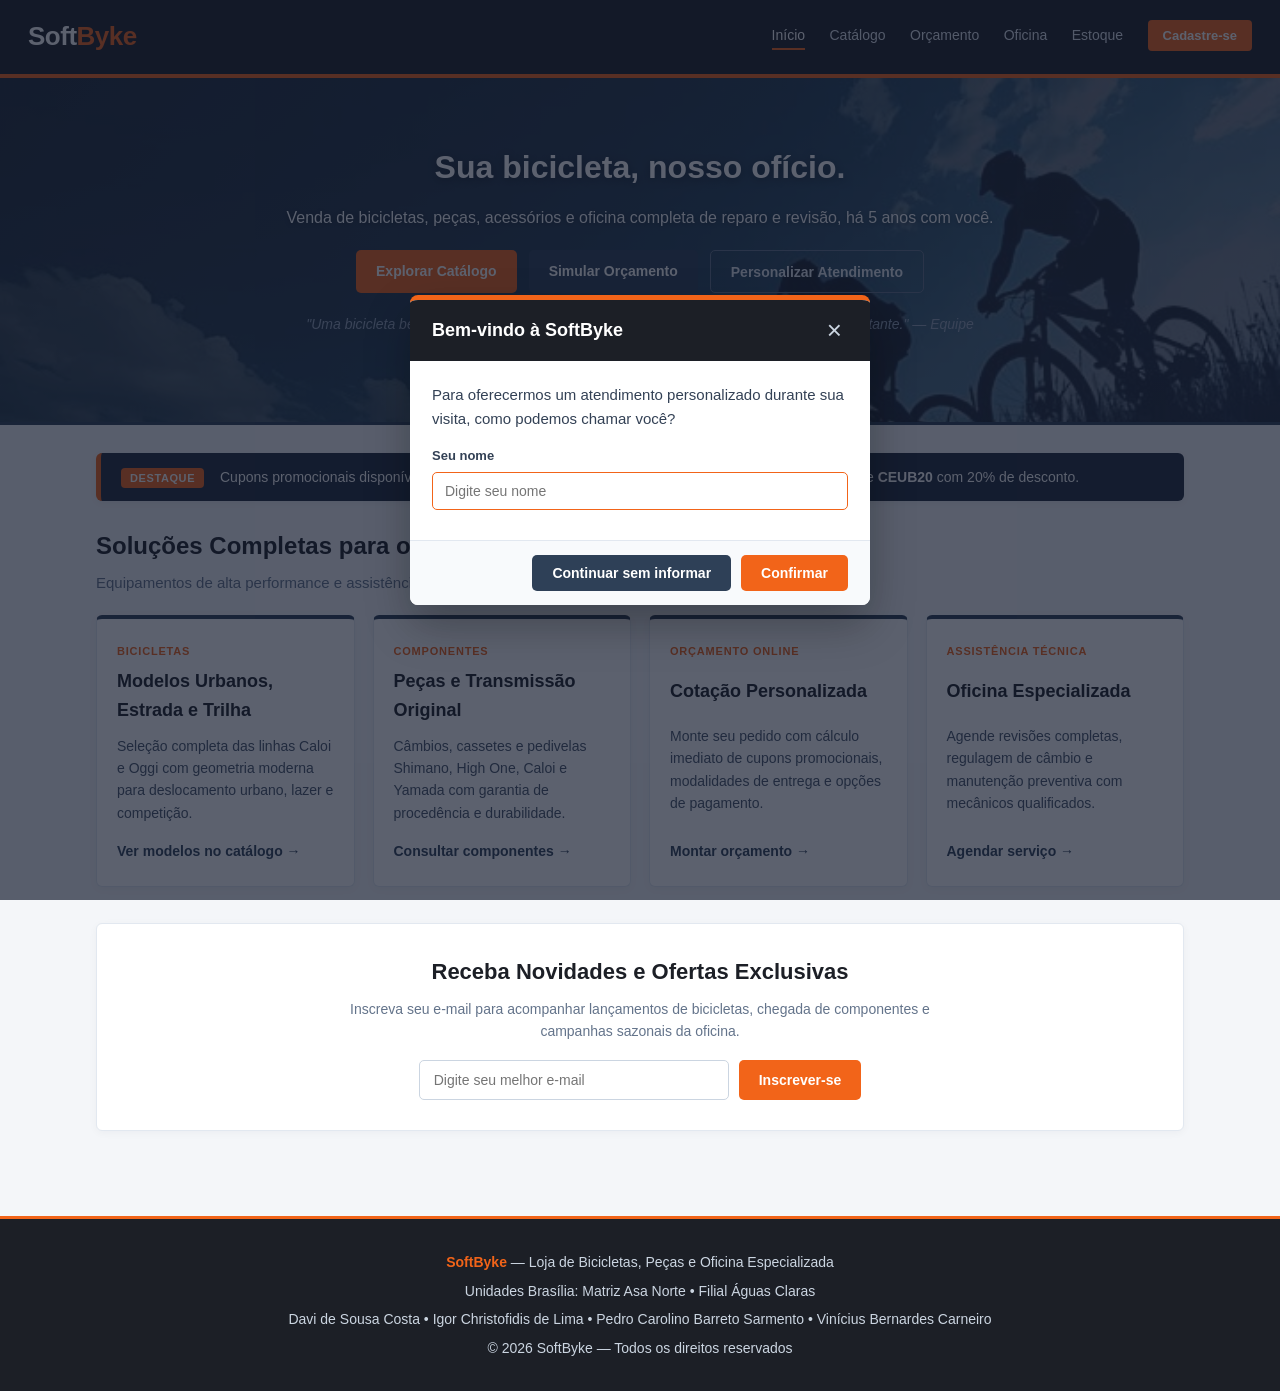
<file: index.html>
<!DOCTYPE html>
<html lang="pt-br">
<head>
    <meta charset="UTF-8">
    <meta name="viewport" content="width=device-width, initial-scale=1.0">
    <title>SoftByke - Bicicletas, Peças e Oficina Especializada</title>
    <link rel="stylesheet" href="css/estilo.css">
</head>
<body class="pg-inicio" data-pagina="inicio">

    <header class="cabecalho">
        <a href="index.html" class="logo">Soft<span>Byke</span></a>
        <nav class="menu-principal" id="menuPrincipal">
            <ul>
                <li><a href="index.html" class="ativo" data-pagina="inicio">Início</a></li>
                <li><a href="galeria.html" data-pagina="galeria">Catálogo</a></li>
                <li><a href="orcamento.html" data-pagina="orcamento">Orçamento</a></li>
                <li><a href="sistema.php?aba=agendamentos" data-pagina="oficina">Oficina</a></li>
                <li><a href="sistema.php?aba=produtos" data-pagina="estoque">Estoque</a></li>
                <li id="itemNavCadastro"><a href="#" class="nav-destaque-cadastro" onclick="abrirModalCadastro(event)">Cadastre-se</a></li>
            </ul>
        </nav>
    </header>

    <section class="faixa-titulo">
        <h1>Sua bicicleta, nosso ofício.</h1>
        <p id="saudacao">Venda de bicicletas, peças, acessórios e oficina completa de reparo e revisão, há 5 anos com você.</p>
        <div class="acoes-hero">
            <a href="galeria.html" class="botao">Explorar Catálogo</a>
            <a href="orcamento.html" class="botao botao-secundario">Simular Orçamento</a>
            <button type="button" class="botao botao-contorno" onclick="abrirModalBoasVindas()">Personalizar Atendimento</button>
        </div>
        <blockquote class="citacao-hero">
            "Uma bicicleta bem cuidada dura décadas. O segredo está na manutenção simples e constante." — Equipe SoftByke
        </blockquote>
    </section>

    <main>
        <div class="faixa-automacao" id="faixaAutomacao">
            <span class="tag-automacao">DESTAQUE</span>
            <span id="textoAutomacao">Cupons promocionais disponíveis hoje: <b>SOFT10</b> com 10% de desconto, <b>BIKE15</b> com 15% de desconto e <b>CEUB20</b> com 20% de desconto.</span>
        </div>

        <section class="secao-solucoes">
            <div class="cabecalho-secao">
                <h2>Soluções Completas para o Ciclista</h2>
                <p>Equipamentos de alta performance e assistência técnica especializada nas unidades Asa Norte e Águas Claras.</p>
            </div>

            <div class="cartoes">
                <div class="cartao">
                    <span class="categoria-cartao">BICICLETAS</span>
                    <h3>Modelos Urbanos, Estrada e Trilha</h3>
                    <p>Seleção completa das linhas Caloi e Oggi com geometria moderna para deslocamento urbano, lazer e competição.</p>
                    <a href="galeria.html" class="link-cartao">Ver modelos no catálogo &rarr;</a>
                </div>
                <div class="cartao">
                    <span class="categoria-cartao">COMPONENTES</span>
                    <h3>Peças e Transmissão Original</h3>
                    <p>Câmbios, cassetes e pedivelas Shimano, High One, Caloi e Yamada com garantia de procedência e durabilidade.</p>
                    <a href="galeria.html" class="link-cartao">Consultar componentes &rarr;</a>
                </div>
                <div class="cartao">
                    <span class="categoria-cartao">ORÇAMENTO ONLINE</span>
                    <h3>Cotação Personalizada</h3>
                    <p>Monte seu pedido com cálculo imediato de cupons promocionais, modalidades de entrega e opções de pagamento.</p>
                    <a href="orcamento.html" class="link-cartao">Montar orçamento &rarr;</a>
                </div>
                <div class="cartao">
                    <span class="categoria-cartao">ASSISTÊNCIA TÉCNICA</span>
                    <h3>Oficina Especializada</h3>
                    <p>Agende revisões completas, regulagem de câmbio e manutenção preventiva com mecânicos qualificados.</p>
                    <a href="sistema.php?aba=agendamentos" class="link-cartao">Agendar serviço &rarr;</a>
                </div>
            </div>
        </section>

        <section class="secao-newsletter">
            <h2>Receba Novidades e Ofertas Exclusivas</h2>
            <p>Inscreva seu e-mail para acompanhar lançamentos de bicicletas, chegada de componentes e campanhas sazonais da oficina.</p>
            <form class="form-newsletter" onsubmit="return validarNewsletter(event)">
                <input type="email" id="emailNewsletter" name="emailNewsletter" placeholder="Digite seu melhor e-mail" required>
                <button type="submit" class="botao">Inscrever-se</button>
            </form>
        </section>
    </main>

    <footer>
        <p><strong>SoftByke</strong> — Loja de Bicicletas, Peças e Oficina Especializada</p>
        <p>Unidades Brasília: Matriz Asa Norte &bull; Filial Águas Claras</p>
        <p>Davi de Sousa Costa &bull; Igor Christofidis de Lima &bull; Pedro Carolino Barreto Sarmento &bull; Vinícius Bernardes Carneiro</p>
        <p>&copy; 2026 SoftByke — Todos os direitos reservados</p>
    </footer>

    <script src="js/script.js"></script>
</body>
</html>
</file>
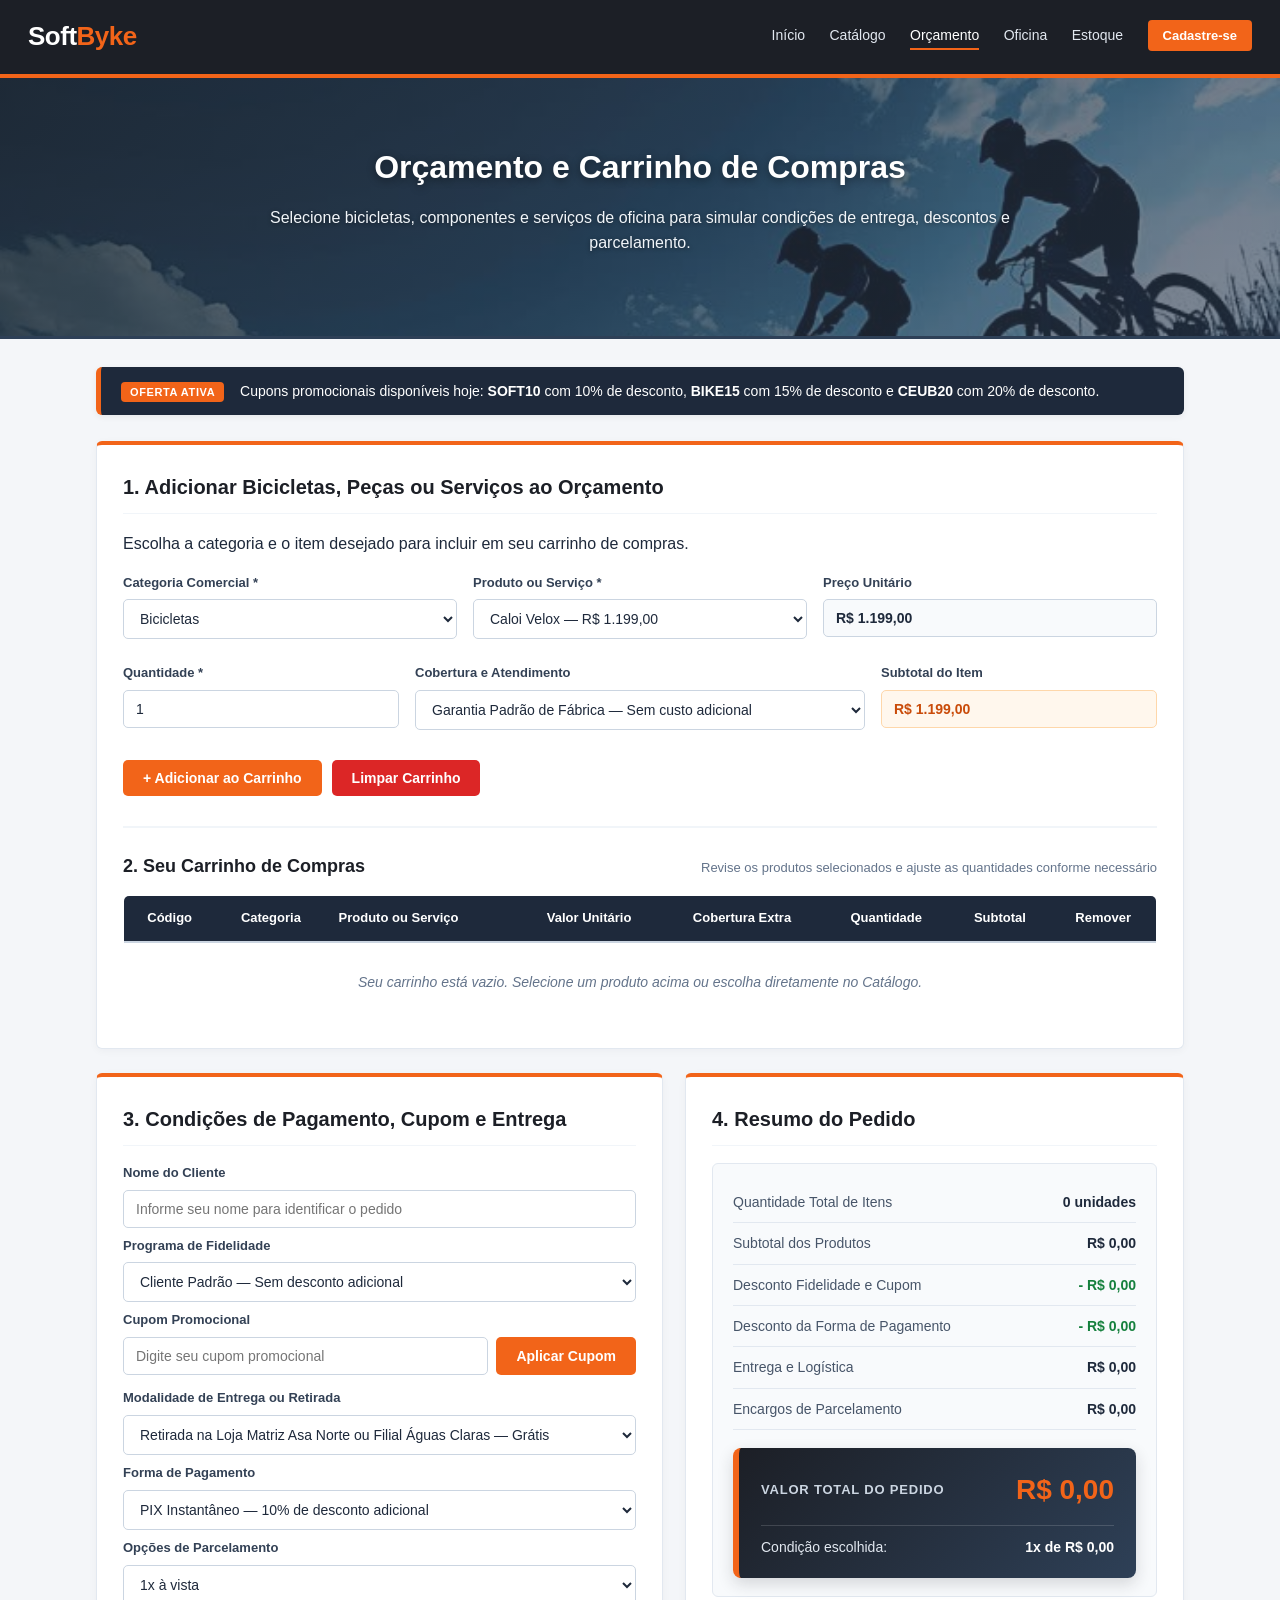
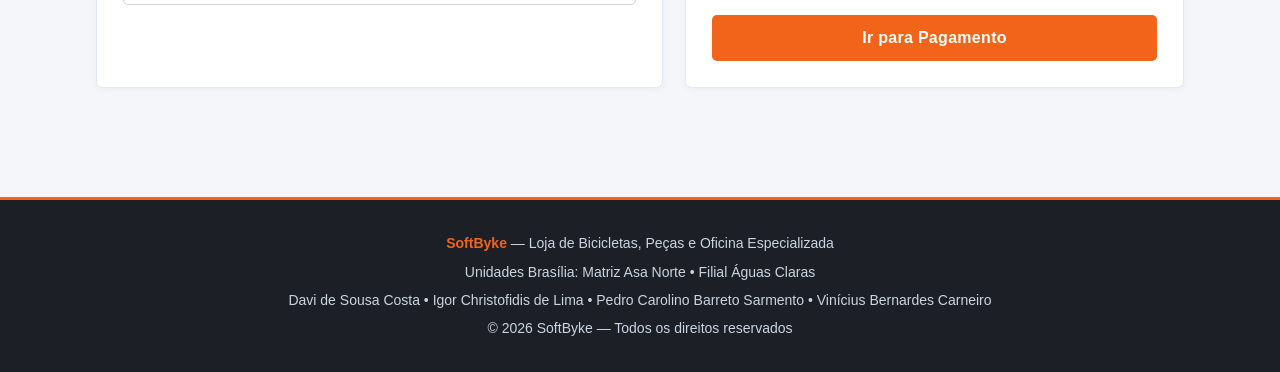
<file: orcamento.html>
<!DOCTYPE html>
<html lang="pt-br">
<head>
    <meta charset="UTF-8">
    <meta name="viewport" content="width=device-width, initial-scale=1.0">
    <title>SoftByke - Orçamento e Carrinho de Compras</title>
    <link rel="stylesheet" href="css/estilo.css">
</head>
<body class="pg-orcamento" data-pagina="orcamento">

    <header class="cabecalho">
        <a href="index.html" class="logo">Soft<span>Byke</span></a>
        <nav class="menu-principal" id="menuPrincipal">
            <ul>
                <li><a href="index.html" data-pagina="inicio">Início</a></li>
                <li><a href="galeria.html" data-pagina="galeria">Catálogo</a></li>
                <li><a href="orcamento.html" class="ativo" data-pagina="orcamento">Orçamento</a></li>
                <li><a href="sistema.php?aba=agendamentos" data-pagina="oficina">Oficina</a></li>
                <li><a href="sistema.php?aba=produtos" data-pagina="estoque">Estoque</a></li>
                <li id="itemNavCadastro"><a href="#" class="nav-destaque-cadastro" onclick="abrirModalCadastro(event)">Cadastre-se</a></li>
            </ul>
        </nav>
    </header>

    <section class="faixa-titulo">
        <h1>Orçamento e Carrinho de Compras</h1>
        <p>Selecione bicicletas, componentes e serviços de oficina para simular condições de entrega, descontos e parcelamento.</p>
    </section>

    <main>
        <div class="faixa-automacao" id="faixaAutomacao">
            <span class="tag-automacao">OFERTA ATIVA</span>
            <span id="textoAutomacao">Cupons promocionais disponíveis hoje: <b>SOFT10</b> com 10% de desconto, <b>BIKE15</b> com 15% de desconto e <b>CEUB20</b> com 20% de desconto.</span>
        </div>

        <div class="bloco-sistema">
            <h2>1. Adicionar Bicicletas, Peças ou Serviços ao Orçamento</h2>
            <p>Escolha a categoria e o item desejado para incluir em seu carrinho de compras.</p>

            <form id="formAdicionarItem" class="form-grid" onsubmit="return adicionarItemAoOrcamento(event)">
                <div class="campo-form">
                    <label for="selCategoria">Categoria Comercial *</label>
                    <select id="selCategoria" onchange="atualizarSelectProdutos()" required>
                        <option value="Bicicletas">Bicicletas</option>
                        <option value="Peças">Peças e Componentes</option>
                        <option value="Manutenção">Oficina e Manutenção</option>
                    </select>
                </div>

                <div class="campo-form">
                    <label for="selProduto">Produto ou Serviço *</label>
                    <select id="selProduto" onchange="atualizarPrecoUnitario()" required>
                    </select>
                </div>

                <div class="campo-form">
                    <label for="numPrecoUnitario">Preço Unitário</label>
                    <input type="text" id="numPrecoUnitario" readonly value="R$ 1.199,00" class="campo-leitura">
                </div>

                <div class="campo-form">
                    <label for="numQuantidade">Quantidade *</label>
                    <input type="number" id="numQuantidade" min="1" max="50" value="1" oninput="atualizarPreviaItem()" required>
                </div>

                <div class="campo-form">
                    <label for="selGarantia">Cobertura e Atendimento</label>
                    <select id="selGarantia" onchange="atualizarPreviaItem()">
                        <option value="0">Garantia Padrão de Fábrica — Sem custo adicional</option>
                        <option value="89.90">Garantia Estendida SoftByke por 1 Ano — Adicional de R$ 89,90</option>
                        <option value="45.00">Prioridade Expressa na Oficina em 24h — Adicional de R$ 45,00</option>
                    </select>
                </div>

                <div class="campo-form">
                    <label for="txtPreviaSubtotal">Subtotal do Item</label>
                    <input type="text" id="txtPreviaSubtotal" readonly value="R$ 1.199,00" class="campo-leitura destaque-subtotal">
                </div>

                <div class="acoes-form">
                    <button type="submit" class="botao">+ Adicionar ao Carrinho</button>
                    <button type="button" class="botao botao-perigo" onclick="limparOrcamentoCompleto()">Limpar Carrinho</button>
                </div>
            </form>

            <div class="secao-carrinho-integrada">
                <div class="cabecalho-carrinho">
                    <h3>2. Seu Carrinho de Compras</h3>
                    <span class="subtitulo-carrinho">Revise os produtos selecionados e ajuste as quantidades conforme necessário</span>
                </div>
                <div class="tabela-responsiva">
                    <table class="tabela-carrinho" id="tabelaOrcamento">
                        <thead>
                            <tr>
                                <th>Código</th>
                                <th>Categoria</th>
                                <th class="col-produto-carrinho">Produto ou Serviço</th>
                                <th>Valor Unitário</th>
                                <th>Cobertura Extra</th>
                                <th>Quantidade</th>
                                <th>Subtotal</th>
                                <th>Remover</th>
                            </tr>
                        </thead>
                        <tbody id="corpoTabelaOrcamento">
                        </tbody>
                    </table>
                </div>
            </div>
        </div>

        <div class="grade-duas-colunas">
            <div class="bloco-sistema">
                <h2>3. Condições de Pagamento, Cupom e Entrega</h2>
                <form id="formParametrosCalculo" onsubmit="return false;">
                    <div class="campo-form">
                        <label for="nomeClienteOrcamento">Nome do Cliente</label>
                        <input type="text" id="nomeClienteOrcamento" placeholder="Informe seu nome para identificar o pedido" oninput="recalcularOrcamentoGeral()">
                    </div>

                    <div class="campo-form">
                        <label for="selPerfilCliente">Programa de Fidelidade</label>
                        <select id="selPerfilCliente" onchange="recalcularOrcamentoGeral()">
                            <option value="0">Cliente Padrão — Sem desconto adicional</option>
                            <option value="5">Cliente Cadastrado SoftByke — 5% de desconto</option>
                            <option value="8">Atleta ou Equipe Parceira — 8% de desconto</option>
                        </select>
                    </div>

                    <div class="campo-form">
                        <label for="txtCupom">Cupom Promocional</label>
                        <div class="grupo-input-botao">
                            <input type="text" id="txtCupom" placeholder="Digite seu cupom promocional" onkeyup="recalcularOrcamentoGeral()">
                            <button type="button" class="botao" onclick="validarCupomManual()">Aplicar Cupom</button>
                        </div>
                        <small id="msgCupom" class="msg-apoio"></small>
                    </div>

                    <div class="campo-form">
                        <label for="selFrete">Modalidade de Entrega ou Retirada</label>
                        <select id="selFrete" onchange="recalcularOrcamentoGeral()">
                            <option value="retirada">Retirada na Loja Matriz Asa Norte ou Filial Águas Claras — Grátis</option>
                            <option value="urbano">Entrega Urbana Distrito Federal — R$ 35,00 ou Grátis acima de R$ 500,00</option>
                            <option value="expresso">Frete Expresso Entorno e Região — R$ 79,90</option>
                        </select>
                    </div>

                    <div class="campo-form">
                        <label for="selFormaPagamento">Forma de Pagamento</label>
                        <select id="selFormaPagamento" onchange="recalcularOrcamentoGeral()">
                            <option value="pix">PIX Instantâneo — 10% de desconto adicional</option>
                            <option value="boleto">Boleto Bancário à Vista — 5% de desconto adicional</option>
                            <option value="cartao_sem_juros">Cartão de Crédito em até 6x Sem Juros</option>
                            <option value="cartao_com_juros">Cartão de Crédito de 7x a 12x — Juros de 1,99% ao mês</option>
                        </select>
                    </div>

                    <div class="campo-form">
                        <label for="selParcelas">Opções de Parcelamento</label>
                        <select id="selParcelas" onchange="recalcularOrcamentoGeral()">
                            <option value="1">1x à vista</option>
                            <option value="2">2x</option>
                            <option value="3">3x</option>
                            <option value="4">4x</option>
                            <option value="5">5x</option>
                            <option value="6">6x</option>
                            <option value="7">7x</option>
                            <option value="8">8x</option>
                            <option value="9">9x</option>
                            <option value="10">10x</option>
                            <option value="11">11x</option>
                            <option value="12">12x</option>
                        </select>
                    </div>
                </form>
            </div>

            <div class="bloco-sistema">
                <h2>4. Resumo do Pedido</h2>
                <div class="painel-resumo-calculo" id="painelResumoCalculo">
                    <div class="linha-resumo">
                        <span>Quantidade Total de Itens</span>
                        <strong id="resQtdTotal">0 unidades</strong>
                    </div>
                    <div class="linha-resumo">
                        <span>Subtotal dos Produtos</span>
                        <strong id="resSubtotalBruto">R$ 0,00</strong>
                    </div>
                    <div class="linha-resumo linha-desconto">
                        <span>Desconto Fidelidade e Cupom</span>
                        <strong id="resDescontoCupom">- R$ 0,00</strong>
                    </div>
                    <div class="linha-resumo linha-desconto">
                        <span>Desconto da Forma de Pagamento</span>
                        <strong id="resDescontoPagamento">- R$ 0,00</strong>
                    </div>
                    <div class="linha-resumo">
                        <span>Entrega e Logística</span>
                        <strong id="resValorFrete">R$ 0,00</strong>
                    </div>
                    <div class="linha-resumo">
                        <span>Encargos de Parcelamento</span>
                        <strong id="resValorJuros">R$ 0,00</strong>
                    </div>

                    <div class="card-total-destaque">
                        <div class="topo-total-destaque">
                            <span class="rotulo-total-destaque">VALOR TOTAL DO PEDIDO</span>
                            <strong class="preco-total-destaque" id="resTotalFinal">R$ 0,00</strong>
                        </div>
                        <div class="rodape-total-destaque">
                            <span>Condição escolhida:</span>
                            <strong id="resDetalheParcela">1x de R$ 0,00</strong>
                        </div>
                    </div>
                </div>

                <div class="acoes-pagamento">
                    <button type="button" class="botao botao-pagamento-final" id="btnIrParaPagamento" onclick="processarBotaoPagamento()">
                        Ir para Pagamento
                    </button>
                </div>
            </div>
        </div>
    </main>

    <footer>
        <p><strong>SoftByke</strong> — Loja de Bicicletas, Peças e Oficina Especializada</p>
        <p>Unidades Brasília: Matriz Asa Norte &bull; Filial Águas Claras</p>
        <p>Davi de Sousa Costa &bull; Igor Christofidis de Lima &bull; Pedro Carolino Barreto Sarmento &bull; Vinícius Bernardes Carneiro</p>
        <p>&copy; 2026 SoftByke — Todos os direitos reservados</p>
    </footer>

    <script src="js/script.js"></script>
</body>
</html>
</file>
<file: css/estilo.css>
/* =====================================================
   SOFTBYKE - FOLHA DE ESTILO COMERCIAL PADRONIZADA
   ===================================================== */

* {
  box-sizing: border-box;
}

body {
  margin: 0;
  font-family: Arial, Helvetica, sans-serif;
  color: #1e293b;
  line-height: 1.6;
  background-color: #f4f6f9;
}

h1, h2, h3, h4, h5 {
  font-family: Verdana, Geneva, sans-serif;
  color: #1c1f26;
}

a {
  color: #2e4057;
}
a:hover {
  color: #f26419;
}

img {
  max-width: 100%;
}

/* ---------- Cabeçalho e Navegação Principal ---------- */

.cabecalho {
  background-color: #1c1f26;
  color: #ffffff;
  padding: 16px 28px;
  border-bottom: 4px solid #f26419;
}
.cabecalho:after {
  content: "";
  display: block;
  clear: both;
}

.logo {
  font-family: Verdana, Geneva, sans-serif;
  font-size: 26px;
  font-weight: bold;
  color: #ffffff;
  text-decoration: none;
  float: left;
  letter-spacing: -0.5px;
}
.logo span {
  color: #f26419;
}

nav.menu-principal {
  float: right;
}

nav.menu-principal ul {
  list-style: none;
  margin: 6px 0 0 0;
  padding: 0;
}

nav.menu-principal li {
  display: inline-block;
  margin-left: 20px;
}

nav.menu-principal a {
  color: #e2e8f0;
  text-decoration: none;
  font-family: Verdana, Geneva, sans-serif;
  font-size: 14px;
  padding-bottom: 5px;
  border-bottom: 2px solid transparent;
  transition: color 0.2s, border-color 0.2s, background-color 0.2s;
}
nav.menu-principal a:hover,
nav.menu-principal a.ativo {
  border-bottom: 2px solid #f26419;
  color: #ffffff;
}

nav.menu-principal a.nav-destaque-cadastro {
  background-color: #f26419;
  color: #ffffff;
  padding: 8px 15px;
  border-radius: 4px;
  border-bottom: none;
  font-weight: bold;
  font-size: 13px;
}
nav.menu-principal a.nav-destaque-cadastro:hover {
  background-color: #d4520d;
  color: #ffffff;
  border-bottom: none;
}

nav.menu-principal a.nav-botao-sair {
  background-color: transparent;
  color: #cbd5e1;
  border: 1px solid #475569;
  padding: 7px 14px;
  border-radius: 4px;
  font-size: 13px;
  font-weight: bold;
}
nav.menu-principal a.nav-botao-sair:hover {
  background-color: #dc2626;
  border-color: #dc2626;
  color: #ffffff;
  border-bottom: 1px solid #dc2626;
}

/* ---------- Rodapé ---------- */

footer {
  background-color: #1c1f26;
  color: #cbd5e1;
  text-align: center;
  padding: 26px 15px;
  margin-top: 45px;
  font-size: 14px;
  border-top: 3px solid #f26419;
}
footer strong {
  color: #f26419;
}
footer p {
  margin: 6px 0;
}

/* ---------- Estrutura Principal e Faixa de Título ---------- */

main {
  max-width: 1120px;
  margin: 0 auto;
  padding: 28px 16px 40px 16px;
}

.faixa-titulo {
  padding: 64px 20px;
  color: #ffffff;
  background-color: #1c1f26;
  background-image:
    linear-gradient(135deg, rgba(28, 31, 38, 0.78) 0%, rgba(46, 64, 87, 0.62) 100%),
    url("../images/banner-topo.jpg");
  background-size: cover;
  background-position: center 38%;
  background-repeat: no-repeat;
  text-align: center;
  border-bottom: 3px solid #2e4057;
}
.faixa-titulo h1 {
  color: #ffffff;
  margin-top: 0;
  margin-bottom: 12px;
  font-size: 32px;
  text-shadow: 0 2px 8px rgba(0, 0, 0, 0.45);
}
.faixa-titulo p {
  color: #f1f5f9;
  max-width: 780px;
  margin: 0 auto 16px auto;
  font-size: 16px;
  text-shadow: 0 1px 4px rgba(0, 0, 0, 0.45);
}

.acoes-hero {
  display: flex;
  justify-content: center;
  flex-wrap: wrap;
  gap: 12px;
  margin: 20px 0;
}

.citacao-hero {
  max-width: 700px;
  margin: 18px auto 0 auto;
  font-style: italic;
  color: #94a3b8;
  font-size: 14px;
}

#saudacao {
  color: #f8fafc;
  font-size: 16px;
}
#saudacao strong {
  color: #f26419;
}

/* ---------- Faixa de Destaques ---------- */

.faixa-automacao {
  background-color: #1e293b;
  color: #ffffff;
  padding: 13px 20px;
  border-left: 5px solid #f26419;
  margin-bottom: 26px;
  border-radius: 6px;
  font-size: 14px;
  box-shadow: 0 2px 6px rgba(0, 0, 0, 0.06);
}
.tag-automacao {
  background-color: #f26419;
  color: #ffffff;
  font-weight: bold;
  font-size: 11px;
  padding: 4px 9px;
  border-radius: 4px;
  margin-right: 12px;
  letter-spacing: 0.6px;
}

/* ---------- Botões ---------- */

.botao {
  display: inline-block;
  background-color: #f26419;
  color: #ffffff;
  text-decoration: none;
  padding: 10px 20px;
  font-family: Verdana, Geneva, sans-serif;
  border: none;
  border-radius: 5px;
  cursor: pointer;
  font-size: 14px;
  font-weight: bold;
  transition: background-color 0.2s, transform 0.1s;
}
.botao:hover {
  background-color: #c94b09;
  color: #ffffff;
}
.botao-secundario {
  background-color: #2e4057;
}
.botao-secundario:hover {
  background-color: #1e2b3c;
}
.botao-contorno {
  background-color: transparent;
  border: 1px solid #64748b;
  color: #e2e8f0;
}
.botao-contorno:hover {
  background-color: rgba(255, 255, 255, 0.1);
  border-color: #ffffff;
  color: #ffffff;
}
.botao-perigo {
  background-color: #dc2626;
}
.botao-perigo:hover {
  background-color: #991b1b;
}

/* ---------- Home: Soluções Completas para o Ciclista ---------- */

.secao-solucoes {
  margin-bottom: 36px;
}
.cabecalho-secao {
  margin-bottom: 20px;
}
.cabecalho-secao h2 {
  margin: 0 0 6px 0;
  font-size: 24px;
  color: #1c1f26;
}
.cabecalho-secao p {
  margin: 0;
  color: #64748b;
  font-size: 15px;
}

.cartoes {
  display: flex;
  flex-wrap: wrap;
  gap: 18px;
}
.cartao {
  background-color: #ffffff;
  border: 1px solid #e2e8f0;
  border-top: 4px solid #2e4057;
  padding: 24px 20px;
  flex: 1 1 240px;
  border-radius: 6px;
  box-shadow: 0 2px 8px rgba(15, 23, 42, 0.04);
  display: flex;
  flex-direction: column;
  justify-content: space-between;
  transition: transform 0.2s, box-shadow 0.2s, border-top-color 0.2s;
}
.cartao:hover {
  transform: translateY(-3px);
  box-shadow: 0 8px 18px rgba(15, 23, 42, 0.08);
  border-top-color: #f26419;
}
.categoria-cartao {
  display: inline-block;
  font-size: 11px;
  font-weight: bold;
  letter-spacing: 0.8px;
  color: #f26419;
  margin-bottom: 6px;
}
.cartao h3 {
  margin: 0 0 10px 0;
  font-size: 18px;
  color: #1c1f26;
}
.cartao p {
  margin: 0 0 16px 0;
  color: #475569;
  font-size: 14px;
}
.link-cartao {
  font-weight: bold;
  font-size: 14px;
  color: #2e4057;
  text-decoration: none;
}
.link-cartao:hover {
  color: #f26419;
}

.secao-newsletter {
  background-color: #ffffff;
  border: 1px solid #e2e8f0;
  border-radius: 6px;
  padding: 30px 24px;
  text-align: center;
  box-shadow: 0 2px 8px rgba(15, 23, 42, 0.04);
}
.secao-newsletter h2 {
  margin-top: 0;
  margin-bottom: 8px;
  font-size: 22px;
}
.secao-newsletter p {
  margin: 0 auto 18px auto;
  max-width: 620px;
  color: #64748b;
  font-size: 14px;
}
.form-newsletter {
  display: flex;
  justify-content: center;
  flex-wrap: wrap;
  gap: 10px;
}
.form-newsletter input[type="email"] {
  padding: 11px 14px;
  border: 1px solid #cbd5e1;
  border-radius: 5px;
  width: 310px;
  font-size: 14px;
}
.form-newsletter input[type="email"]:focus {
  outline: none;
  border-color: #f26419;
}

/* ---------- Catálogo de Produtos (galeria.html) ---------- */

.barra-filtros-galeria {
  background-color: #ffffff;
  border: 1px solid #e2e8f0;
  padding: 14px 18px;
  margin-bottom: 22px;
  border-radius: 6px;
  text-align: center;
  box-shadow: 0 2px 5px rgba(0, 0, 0, 0.03);
}
.filtro-galeria-btn {
  background-color: #f1f5f9;
  color: #1e293b;
  border: 1px solid #cbd5e1;
  padding: 8px 16px;
  margin: 4px;
  border-radius: 5px;
  cursor: pointer;
  font-weight: bold;
  font-size: 13px;
  transition: all 0.2s;
}
.filtro-galeria-btn:hover,
.filtro-galeria-btn.ativo {
  background-color: #f26419;
  color: #ffffff;
  border-color: #f26419;
}

.grade-galeria:after {
  content: "";
  display: block;
  clear: both;
}

.grade-galeria figure {
  margin: 0 1.5% 20px 0;
  background-color: #ffffff;
  border: 1px solid #e2e8f0;
  padding: 14px;
  float: left;
  width: 32.3%;
  border-radius: 6px;
  transition: transform 0.2s, box-shadow 0.2s, border-color 0.2s;
}
.grade-galeria figure:nth-child(3n) {
  margin-right: 0;
}

.card-catalogo-clicavel {
  cursor: pointer;
}
.card-catalogo-clicavel:hover {
  transform: translateY(-4px);
  box-shadow: 0 8px 20px rgba(15, 23, 42, 0.1);
  border-color: #f26419;
}

.grade-galeria img {
  width: 100%;
  height: 190px;
  object-fit: contain;
  display: block;
  background-color: #ffffff;
}

.grade-galeria figcaption {
  text-align: center;
  font-size: 15px;
  font-weight: bold;
  padding-top: 12px;
  color: #1c1f26;
  white-space: nowrap;
  overflow: hidden;
  text-overflow: ellipsis;
}

.preco-card-catalogo {
  display: block;
  text-align: center;
  color: #f26419;
  font-weight: bold;
  font-size: 15px;
  margin-top: 4px;
}

/* ---------- Blocos do Sistema, Formulários e Carrinho ---------- */

.bloco-sistema {
  background-color: #ffffff;
  border: 1px solid #e2e8f0;
  border-top: 4px solid #f26419;
  padding: 26px;
  margin-bottom: 24px;
  border-radius: 6px;
  box-shadow: 0 2px 8px rgba(15, 23, 42, 0.04);
}
.bloco-sistema h2 {
  margin-top: 0;
  font-size: 20px;
  border-bottom: 1px solid #f1f5f9;
  padding-bottom: 10px;
}

.form-grid {
  display: flex;
  flex-wrap: wrap;
  gap: 16px;
  margin-top: 14px;
}
.campo-form {
  flex: 1 1 260px;
  display: flex;
  flex-direction: column;
  margin-bottom: 8px;
}
.campo-form.campo-largo {
  flex: 1 1 100%;
}
.campo-form label {
  font-weight: bold;
  font-size: 13px;
  margin-bottom: 6px;
  color: #334155;
}
.campo-form input,
.campo-form select,
.campo-form textarea {
  padding: 10px 12px;
  border: 1px solid #cbd5e1;
  border-radius: 5px;
  font-size: 14px;
  font-family: Arial, Helvetica, sans-serif;
  color: #1e293b;
  background-color: #ffffff;
}
.campo-form input:focus,
.campo-form select:focus {
  outline: none;
  border-color: #f26419;
}
.campo-leitura {
  background-color: #f8fafc !important;
  font-weight: bold;
  color: #1c1f26;
}
.destaque-subtotal {
  color: #c94b09 !important;
  background-color: #fff7ed !important;
  border-color: #fed7aa !important;
}

.acoes-form {
  flex: 1 1 100%;
  display: flex;
  flex-wrap: wrap;
  gap: 10px;
  margin-top: 6px;
}

/* ---------- Carrinho de Compras Padronizado (orcamento.html) ---------- */

.secao-carrinho-integrada {
  margin-top: 30px;
  padding-top: 24px;
  border-top: 2px solid #f1f5f9;
}
.cabecalho-carrinho {
  display: flex;
  justify-content: space-between;
  align-items: baseline;
  flex-wrap: wrap;
  margin-bottom: 14px;
  gap: 8px;
}
.cabecalho-carrinho h3 {
  margin: 0;
  font-size: 18px;
  color: #1c1f26;
}
.subtitulo-carrinho {
  font-size: 13px;
  color: #64748b;
}

.tabela-responsiva {
  overflow-x: auto;
}

table.tabela-carrinho {
  border-collapse: collapse;
  width: 100%;
  font-size: 14px;
  background-color: #ffffff;
  border: 1px solid #e2e8f0;
  border-radius: 6px;
  overflow: hidden;
}
table.tabela-carrinho thead th {
  background-color: #1e293b;
  color: #ffffff;
  font-weight: bold;
  text-align: center;
  padding: 12px 12px;
  font-size: 13px;
  border-bottom: 2px solid #cbd5e1;
}
table.tabela-carrinho tbody td {
  padding: 13px 12px;
  border-bottom: 1px solid #e2e8f0;
  text-align: center;
  color: #334155;
  background-color: #ffffff;
}
table.tabela-carrinho tbody tr:hover td {
  background-color: #f8fafc;
}
table.tabela-carrinho .col-produto-carrinho {
  text-align: left;
}

.codigo-item-carrinho {
  display: inline-block;
  background-color: #f1f5f9;
  color: #334155;
  font-weight: bold;
  font-size: 12px;
  padding: 3px 8px;
  border-radius: 4px;
  border: 1px solid #cbd5e1;
}
.subtotal-item-carrinho {
  color: #1c1f26;
  font-size: 15px;
}
.linha-carrinho-vazio td {
  padding: 28px 15px !important;
  color: #64748b !important;
  font-style: italic;
}

.input-qtd-tabela {
  width: 68px;
  padding: 6px 8px;
  text-align: center;
  border: 1px solid #cbd5e1;
  border-radius: 4px;
  font-weight: bold;
}

/* ---------- Resumo do Pedido e Valor Total Final ---------- */

.grade-duas-colunas {
  display: flex;
  flex-wrap: wrap;
  gap: 22px;
}
.grade-duas-colunas > .bloco-sistema {
  flex: 1 1 460px;
}

.grupo-input-botao {
  display: flex;
  gap: 8px;
}
.grupo-input-botao input {
  flex: 1;
}

.msg-apoio {
  display: block;
  margin-top: 5px;
  font-size: 12px;
  font-weight: bold;
}
.texto-sucesso { color: #15803d; }
.texto-erro { color: #b91c1c; }

.painel-resumo-calculo {
  background-color: #f8fafc;
  border: 1px solid #e2e8f0;
  border-radius: 6px;
  padding: 18px 20px;
}
.linha-resumo {
  display: flex;
  justify-content: space-between;
  padding: 9px 0;
  font-size: 14px;
  border-bottom: 1px solid #e2e8f0;
  color: #475569;
}
.linha-resumo strong {
  color: #1e293b;
}
.linha-desconto strong {
  color: #15803d;
}

.card-total-destaque {
  margin-top: 18px;
  background: linear-gradient(135deg, #1c1f26 0%, #2e4057 100%);
  color: #ffffff;
  padding: 20px 22px;
  border-radius: 8px;
  border-left: 6px solid #f26419;
  box-shadow: 0 6px 16px rgba(28, 31, 38, 0.16);
}
.topo-total-destaque {
  display: flex;
  justify-content: space-between;
  align-items: center;
  flex-wrap: wrap;
  gap: 10px;
  padding-bottom: 12px;
  border-bottom: 1px solid rgba(255, 255, 255, 0.15);
}
.rotulo-total-destaque {
  font-size: 13px;
  font-weight: bold;
  letter-spacing: 0.8px;
  color: #cbd5e1;
}
.preco-total-destaque {
  font-size: 28px;
  font-family: Verdana, Geneva, sans-serif;
  color: #f26419;
}
.rodape-total-destaque {
  display: flex;
  justify-content: space-between;
  align-items: center;
  padding-top: 10px;
  font-size: 14px;
  color: #e2e8f0;
}
.rodape-total-destaque strong {
  color: #ffffff;
}

.acoes-pagamento {
  margin-top: 18px;
}
.botao-pagamento-final {
  width: 100%;
  text-align: center;
  padding: 14px 20px;
  font-size: 16px;
  letter-spacing: 0.3px;
}

/* ---------- Indicadores e Abas da Oficina e Estoque ---------- */

.painel-indicadores {
  display: flex;
  flex-wrap: wrap;
  gap: 18px;
  margin-bottom: 22px;
}
.card-indicador {
  flex: 1 1 280px;
  background-color: #ffffff;
  border: 1px solid #e2e8f0;
  border-left: 5px solid #f26419;
  padding: 18px 20px;
  border-radius: 6px;
  box-shadow: 0 2px 6px rgba(0, 0, 0, 0.03);
}
.rotulo-indicador {
  display: block;
  font-size: 12px;
  text-transform: uppercase;
  color: #64748b;
  font-weight: bold;
}
.valor-indicador {
  display: block;
  font-size: 24px;
  color: #1c1f26;
  margin: 4px 0;
}

.abas-crud {
  display: flex;
  flex-wrap: wrap;
  gap: 10px;
  margin-bottom: 22px;
}
.aba-btn {
  background-color: #e2e8f0;
  color: #1e293b;
  text-decoration: none;
  padding: 11px 20px;
  border-radius: 5px;
  font-family: Verdana, Geneva, sans-serif;
  font-size: 14px;
  font-weight: bold;
  border: 1px solid #cbd5e1;
  transition: all 0.2s;
}
.aba-btn:hover,
.aba-btn.ativa {
  background-color: #1c1f26;
  color: #ffffff;
  border-color: #1c1f26;
}

.cabecalho-listagem {
  display: flex;
  flex-wrap: wrap;
  justify-content: space-between;
  align-items: center;
  margin-bottom: 16px;
  gap: 10px;
}
.cabecalho-listagem h2 {
  margin: 0;
  border: none;
  padding: 0;
}
.form-filtro-inline {
  display: flex;
  align-items: center;
  gap: 8px;
}
.form-filtro-inline input,
.form-filtro-inline select {
  padding: 8px 12px;
  border: 1px solid #cbd5e1;
  border-radius: 5px;
}

.alerta {
  padding: 14px 18px;
  border-radius: 5px;
  margin-bottom: 20px;
  font-size: 14px;
}
.alerta-sucesso {
  background-color: #dcfce7;
  border-left: 5px solid #15803d;
  color: #14532d;
}
.alerta-erro {
  background-color: #fee2e2;
  border-left: 5px solid #b91c1c;
  color: #7f1d1d;
}

.btn-acao {
  display: inline-block;
  padding: 6px 12px;
  font-size: 12px;
  font-weight: bold;
  text-decoration: none;
  border-radius: 4px;
  border: none;
  cursor: pointer;
  margin: 2px;
}
.btn-editar {
  background-color: #2e4057;
  color: #ffffff;
}
.btn-editar:hover {
  background-color: #1e2b3c;
  color: #ffffff;
}
.btn-excluir {
  background-color: #dc2626;
  color: #ffffff;
}
.btn-excluir:hover {
  background-color: #991b1b;
  color: #ffffff;
}

.badge-status {
  display: inline-block;
  padding: 4px 10px;
  border-radius: 12px;
  font-size: 12px;
  font-weight: bold;
}
.status-agendado { background-color: #dbeafe; color: #1e40af; }
.status-em-manutencao { background-color: #fef3c7; color: #92400e; }
.status-concluido { background-color: #dcfce7; color: #166534; }
.status-cancelado { background-color: #fee2e2; color: #991b1b; }

/* ---------- Modais Centralizados Próprios do Site ---------- */

.modal-overlay {
  position: fixed;
  top: 0;
  left: 0;
  width: 100%;
  height: 100%;
  background-color: rgba(15, 23, 42, 0.68);
  display: none;
  align-items: center;
  justify-content: center;
  z-index: 9999;
  padding: 20px;
}
.modal-overlay.ativo {
  display: flex;
}

.modal-caixa {
  background-color: #ffffff;
  border-radius: 8px;
  border-top: 5px solid #f26419;
  box-shadow: 0 20px 45px rgba(0, 0, 0, 0.28);
  width: 100%;
  overflow: hidden;
  animation: surgirModal 0.2s ease-out;
}
.modal-pequeno {
  max-width: 460px;
}
.modal-medio {
  max-width: 680px;
}

@keyframes surgirModal {
  from {
    opacity: 0;
    transform: translateY(-12px) scale(0.98);
  }
  to {
    opacity: 1;
    transform: translateY(0) scale(1);
  }
}

.modal-cabecalho {
  background-color: #1c1f26;
  color: #ffffff;
  padding: 16px 22px;
  display: flex;
  justify-content: space-between;
  align-items: center;
}
.modal-cabecalho h3 {
  margin: 0;
  color: #ffffff;
  font-size: 18px;
}
.modal-fechar {
  background: none;
  border: none;
  color: #cbd5e1;
  font-size: 26px;
  line-height: 1;
  cursor: pointer;
}
.modal-fechar:hover {
  color: #f26419;
}

.modal-corpo {
  padding: 22px;
  color: #334155;
  font-size: 15px;
}
.modal-corpo p {
  margin-top: 0;
}
.modal-subtitulo {
  color: #64748b;
  font-size: 14px;
  margin-bottom: 14px;
}

.modal-rodape {
  background-color: #f8fafc;
  border-top: 1px solid #e2e8f0;
  padding: 14px 22px;
  display: flex;
  justify-content: flex-end;
  gap: 10px;
}
</file>
